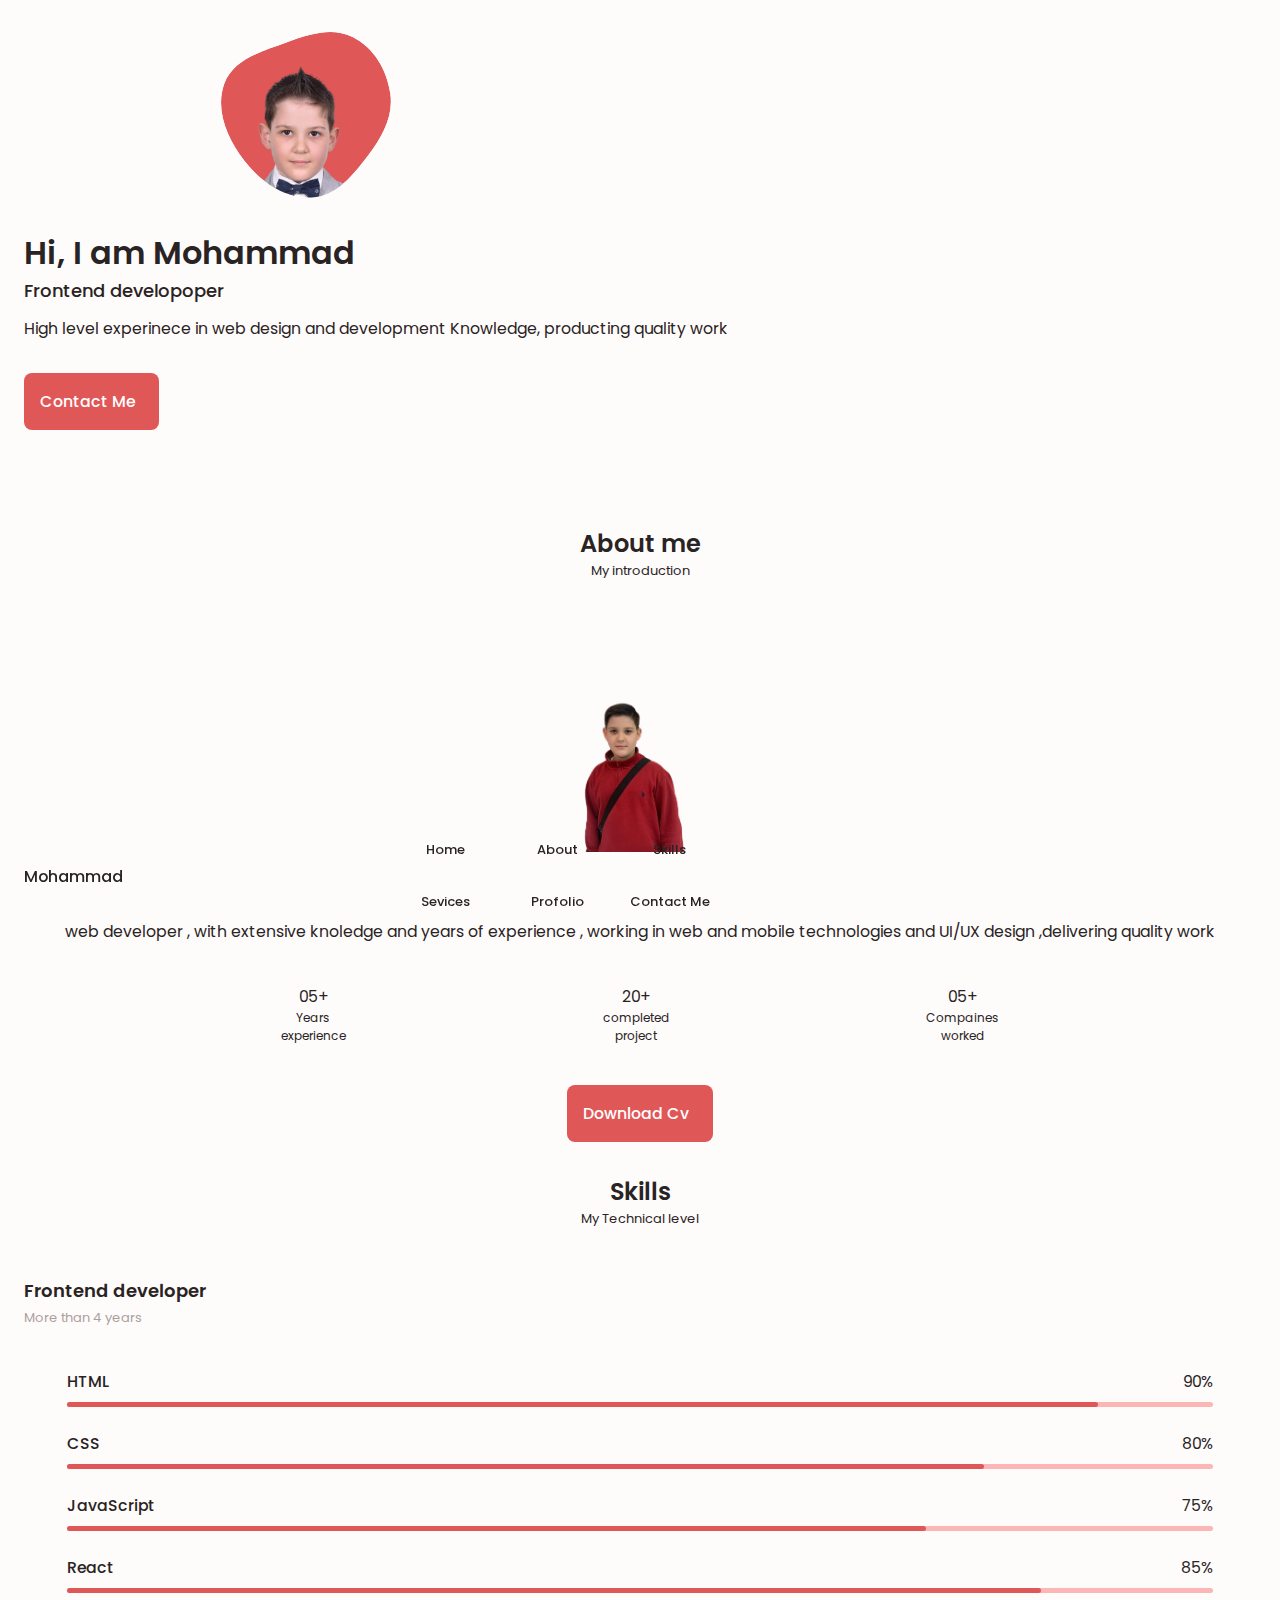
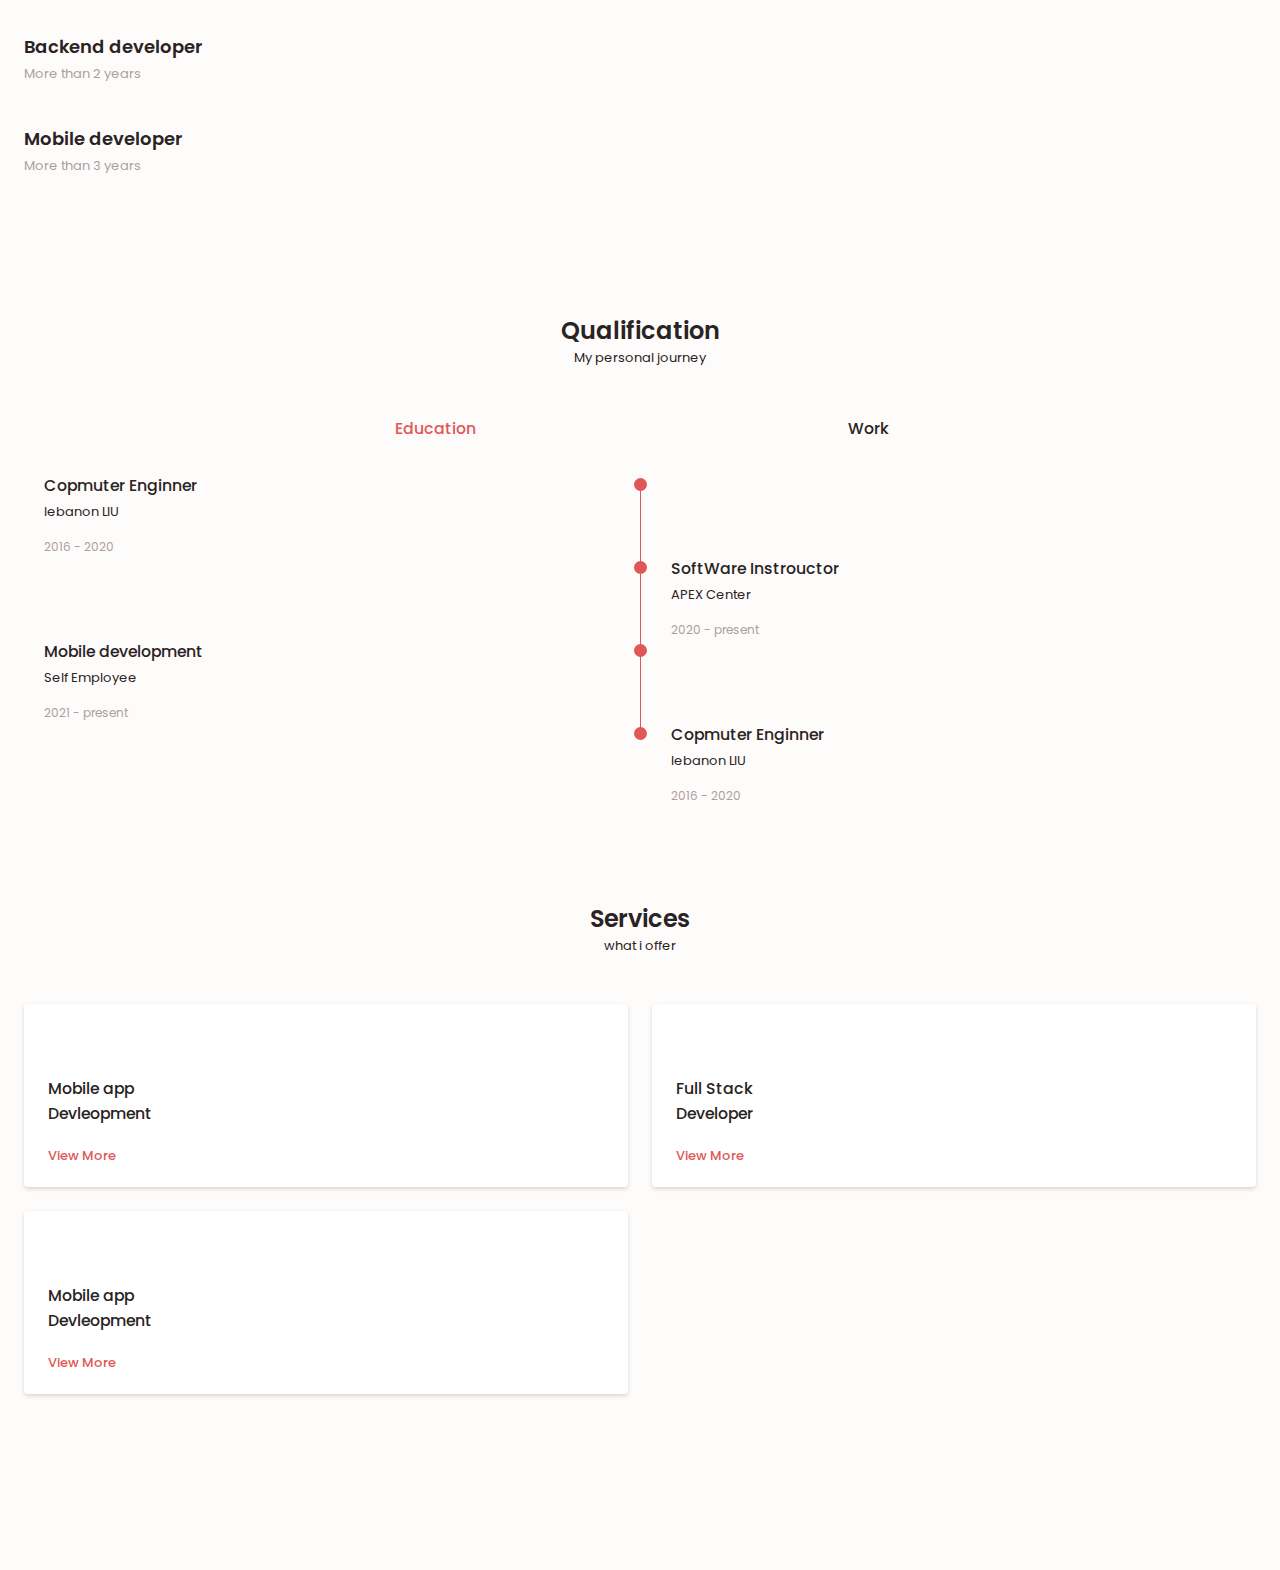
<file: index.html>
<!DOCTYPE html>
<html lang="en">
  <head>
    <meta charset="UTF-8" />
    <meta name="viewport" content="width=device-width, initial-scale=1.0" />
    <title>Mohammad akef</title>
    <link rel="stylesheet" href="./css/style.css" />
    <!-- unicons -->
    <link
      rel="stylesheet"
      href="https://unicons.iconscout.com/release/v4.0.8/css/line.css"
    />
  </head>
  <body>
    <!-- Header -->
    <header class="header" id="header">
      <nav class="nav container">
        <a href="#" class="nav__logo">Mohammad</a>

        <div class="nav__menu" id="nav-menu">
          <ul class="nav__list grid">
            <li class="nav__item">
              <a href="#home" class="nav__link "
                ><i class="uil uil-home nav__icon"></i>Home</a
              >
            </li>
            <li>
              <a href="#about" class="nav__link"
                ><i class="uil uil-user nav__icon"></i>About</a
              >
            </li>
            <li>
              <a href="#skills" class="nav__link"
                ><i class="uil uil-file-alt nav__icon"></i>Skills</a
              >
            </li>
            <li>
              <a href="#sevices" class="nav__link"
                ><i class="uil uil-briefcase-alt nav__icon"></i>Sevices</a
              >
            </li>
            <li>
              <a href="#profolio" class="nav__link"
                ><i class="uil uil-scenery nav__icon"></i>Profolio</a
              >
            </li>
            <li>
              <a href="#contact" class="nav__link"
                ><i class="uil uil-message nav__icon"></i>Contact Me</a
              >
            </li>
          </ul>
          <i class="uil uil-times nav__close" id="nav-close"></i>
        </div>
        <div class="nav__btns">
          <div class="nav__toggle" id="nav-toggle" onclick="">
            <i class="uil uil-apps"></i>
          </div>
        </div>
      </nav>
    </header>
    <!-- Main  -->
    <div class="main">
      <!-- Home -->
      <section class="home section" id="home">
        <div class="home__container container grid">
          <div class="home__content grid">
            <div class="home__social">
              <a
                href="https://www.linkedin.com"
                target="_blank"
                class="home__social-icon"
              >
                <i class="uil uil-linkedin-alt"></i>
              </a>
              <a
                href="https://www.facebook.com"
                target="_blank"
                class="home__social-icon"
              >
                <i class="uil uil-facebook-f"></i>
              </a>
              <a
                href="https://www.github.com"
                target="_blank"
                class="home__social-icon"
              >
                <i class="uil uil-github-alt"></i>
              </a>
            </div>
            <div class="home__img">
              <svg
                class="home__blob"
                viewBox="0 0 479 467"
                xmlns="http://www.w3.org/2000/svg"
                xmlns:xlink="http://www.w3.org/1999/xlink"
              >
                <mask id="mask0" mask-type="alpha">
                  <path
                    d="M9.19024 145.964C34.0253 76.5814 114.865 54.7299 184.111 29.4823C245.804 6.98884 311.86 -14.9503 370.735 14.143C431.207 44.026 467.948 107.508 477.191 174.311C485.897 237.229 454.931 294.377 416.506 344.954C373.74 401.245 326.068 462.801 255.442 466.189C179.416 469.835 111.552 422.137 65.1576 361.805C17.4835 299.81 -17.1617 219.583 9.19024 145.964Z"
                  />
                </mask>
                <g mask="url(#mask0)">
                  <path
                    d="M9.19024 145.964C34.0253 76.5814 114.865 54.7299 184.111 29.4823C245.804 6.98884 311.86 -14.9503 370.735 14.143C431.207 44.026 467.948 107.508 477.191 174.311C485.897 237.229 454.931 294.377 416.506 344.954C373.74 401.245 326.068 462.801 255.442 466.189C179.416 469.835 111.552 422.137 65.1576 361.805C17.4835 299.81 -17.1617 219.583 9.19024 145.964Z"
                  />
                  <image
                    class="home__blob-img"
                    x="12"
                    y="60"
                    href="./assets/img/moh_Ak.png"
                  />
                </g>
              </svg>
            </div>
            <div class="home__data">
              <h1 class="home__title">
                Hi, I am Mohammad
              </h1>
              <h3 class="home__subtitle">
                Frontend developoper
              </h3>
              <p class="home__description">
                High level experinece in web design and development 
                Knowledge, producting quality work
              </p>
              <a href="#contact" class="button button--flex">
                Contact Me <i class="uil uil-message button__icon"></i>
              </a>
            </div>
          </div>

          <div class="home__scroll">
            <a href="#about" class="home__scroll-button button--flex">
              <i class="uil uil-mouse-alt home__scroll-mouse"></i>
            <span class="home__scroll-name">Scroll dowm</span>
            <i class="uil uil-arrow-down home__scroll-arrow"></i>
          </a>

          </div>
        </div>
      </section>
    </div>
    <!-- -------------------ABOUT---------------- -->
    <section class="about section" id="about">
      <h2 class="section__title">About me</h2>
      <span class="section__subtitle"> My introduction</span>

      <div class="about__container container grid">
        <img src="./assets/img/about img.png" alt="" class="about__img" />

        <div class="about__data">
          <p class="about__description">
            web developer , with extensive knoledge and years of experience ,
            working in web and mobile technologies and UI/UX design ,delivering
            quality work
          </p>

          <div class="about__info">
            <div>
              <span class="about__ing-title">05+</span>
              <span class="about__info-name">Years <br> experience</span>
            </div>

            <div>
              <span class="about__ing-title">20+</span>
              <span class="about__info-name">completed <br> project</span>
            </div>
            <div>

              <span class="about__ing-title">05+</span>
              <span class="about__info-name">Compaines  <br> worked</span>
            </div>
          </div>

          <div class="about__buttons">
            <a download="" href="./cv/moh cv.pdf" class="button button--flex">
              Download Cv <i class="uil uil-download-alt button__icon"></i>
            </a>
          </div>
        </div>
      </div>
      <!-------------------------- Skills-----------------  -->
        <!-------------------------- Skills-----------------  -->
    <section class="skills section" id="skills">
      <h2 class="section__title">Skills</h2>
      <span class="section__subtitle">My Technical level</span>
      <div class="skills__container container grid">
        <div>
          <!-------------------------- Skills 1-----------------  -->
          <div class="skills__content skills__open">
            <div class="skills__header">
              <i class="uil uil-brackets-curly skills__icon"> </i>
              <div>
                <h1 class="skills__title">Frontend developer</h1>
                <span class="skills__subtitle">More than 4 years</span>
              </div>

              <i class="uil uil-angle-down skills__arrow"></i>
            </div>

            <di  v class="skills__list grid"> 
              <div class="skills__data">
                <div class="skills__titles">
                  <h3 class="skills__name">HTML</h3>
                  <span class="skills__number">90%</span>
                </div>
               <div class="skills__bar">
                <span class="skills__percentage skills__html"></span>
               </div>
              </div>
              <div class="skills__data">
                <div class="skills__titles">
                  <h3 class="skills__name">CSS</h3>
                  <span class="skills__number">80%</span>
                </div>
               <div class="skills__bar">
                <span class="skills__percentage skills__css"></span>
               </div>
              </div>
              <div class="skills__data">
                <div class="skills__titles">
                  <h3 class="skills__name">JavaScript</h3>
                  <span class="skills__number">75%</span>
                </div>
               <div class="skills__bar">
                <span class="skills__percentage skills__js"></span>
               </div>
              </div>
              <div class="skills__data">
                <div class="skills__titles">
                  <h3 class="skills__name">React</h3>
                  <span class="skills__number">85%</span>
                </div>
               <div class="skills__bar">
                <span class="skills__percentage skills__react"></span>
               </div>
              </div>
            </div>
          </div>
          <!------------------- Skills 2 -->
          <div class="skills__content skills__close">
            <div class="skills__header">
              <i class="uil uil-server-network skills__icon"></i>
              <div>
                <h1 class="skills__title">Backend developer</h1>
                <span class="skills__subtitle">More than 2 years</span>
              </div>
              <i class="uil uil-angle-down skills__arrow"></i>
            </div>

            <div class="skills__list grid"> 
              <div class="skills__data">
                <div class="skills__titles">
                  <h3 class="skills__name">Node Js</h3>
                  <span class="skills__number">70%</span>
                </div>
               <div class="skills__bar">
                <span class="skills__percentage skills__node"></span>
               </div>
              </div>
              <div class="skills__data">
                <div class="skills__titles">
                  <h3 class="skills__name">Express js</h3>
                  <span class="skills__number">90%</span>
                </div>
               <div class="skills__bar">
                <span class="skills__percentage skills__express"></span>
               </div>
              </div>
              <div class="skills__data">
                <div class="skills__titles">
                  <h3 class="skills__name">php</h3>
                  <span class="skills__number">40%</span>
                </div>
               <div class="skills__bar">
                <span class="skills__percentage skills__php"></span>
               </div>
              </div>
              <div class="skills__data">
                <div class="skills__titles">
                  <h3 class="skills__name">Firebase</h3>
                  <span class="skills__number">90%</span>
                </div>
               <div class="skills__bar">
                <span class="skills__percentage skills__Firebase"></span>
               </div>
              </div>
            </div>
          </div>
           <!-- ---------------------Skills 3 -->
           <div class="skills__content skills__close">
            <div class="skills__header">
              <i class="uil uil-mobile-android skills__icon"></i>
              <div>
                <h1 class="skills__title">Mobile developer</h1>
                <span class="skills__subtitle">More than 3 years</span>
              </div>
              <i class="uil uil-angle-down skills__arrow"></i>
            </div>
  
            <div class="skills__list grid"> 
              <div class="skills__data">
                <div class="skills__titles">
                  <h3 class="skills__name">Flutter</h3>
                  <span class="skills__number">95%</span>
                </div>
               <div class="skills__bar">
                <span class="skills__percentage skills__flutter"></span>
               </div>
              </div>
              <div class="skills__data">
                <div class="skills__titles">
                  <h3 class="skills__name">Swift</h3>
                  <span class="skills__number">50%</span>
                </div>
               <div class="skills__bar">
                <span class="skills__percentage skills__swift"></span>
               </div>
              </div>
              <div class="skills__data">
                <div class="skills__titles">
                  <h3 class="skills__name">java Native</h3>
                  <span class="skills__number">50%</span>
                </div>
               <div class="skills__bar">
                <span class="skills__percentage skills__java"></span>
               </div>
              </div>
            </div>
          </div>
        </div>
        

        <div>

        </div>
      </div>
    </section>
    <!-------------------QUALIFICATION--------------->
    <section class="qualification section">
      <h2 class="section__title">Qualification</h2>
      <span class="section__subtitle">My personal journey</span>

      <div class="qualification__container container">
        <div class="qualification__tabs">
          <!-- Edu -->
          <div class="qualification__button button--flex qualification__active" data-target="#education">
            <i class="uil uil-graduation-cap qualification__icon"></i>
            Education
          </div>
          <!-- Work -->
          <div class="qualification__button button--flex" data-target="#work">
            <i class="uil uil-briefcase-alt qualification__icon"></i>
            Work
          </div>
        </div>

        <div class="qualification__sections">
          <!-------------------QUALIFICATION CONTENT 1--------------->
          <div class="qualification__content qualification__active" data-content id="education">
            <!-------------------QUALIFICATION 1--------------->
            <div class="qualification__data">
              <div>
                <h3 class="qualification__title">Copmuter Enginner</h3>
                <span class="qualification__subtitle">lebanon LIU</span>
                <div class="qualification__calendar">
                  <i class="uil uil-calendar-alt "></i>
                  2016 - 2020
                </div>
              </div>

              <div>
                <span class="qualification__rounder"></span>
                <span class="qualification__line"></span>
              </div>
            </div>
            <!-------------------QUALIFICATION 2--------------->
            <div class="qualification__data">
              <div></div>

              <div>
                <span class="qualification__rounder"></span>
                <span class="qualification__line"></span>
              </div>

              <div>
                <h3 class="qualification__title">SoftWare Instrouctor</h3>
                <span class="qualification__subtitle">APEX Center</span>
                <div class="qualification__calendar">
                  <i class="uil uil-calendar-alt "></i>
                  2020 - present
                </div>
              </div>
            </div>
            <!-------------------QUALIFICATION 3--------------->
            <div class="qualification__data">
              <div>
                <h3 class="qualification__title">Mobile development</h3>
                <span class="qualification__subtitle">Self Employee</span>
                <div class="qualification__calendar">
                  <i class="uil uil-calendar-alt "></i>
                  2021 - present
                </div>
              </div>

              <div>
                <span class="qualification__rounder"></span>
                <span class="qualification__line"></span>
              </div>
            </div>
            <!-------------------QUALIFICATION 4--------------->
            <div class="qualification__data">
              <div></div>
              
              <div>
                <span class="qualification__rounder"></span>
                <!-- <span class="qualification__line"></span> -->
              </div>

              <div>
                <h3 class="qualification__title">Copmuter Enginner</h3>
                <span class="qualification__subtitle">lebanon LIU</span>
                <div class="qualification__calendar">
                  <i class="uil uil-calendar-alt "></i>
                  2016 - 2020
                </div>
              </div>

             
            </div>

          </div>
          <!-------------------QUALIFICATION CONTENT 2--------------->
          <div class="qualification__content" data-content id="work">
            <!-------------------QUALIFICATION 1--------------->
            <div class="qualification__data">
              <div>
                <h3 class="qualification__title">Copmuter Enginner</h3>
                <span class="qualification__subtitle">lebanon LIU</span>
                <div class="qualification__calendar">
                  <i class="uil uil-calendar-alt "></i>
                  2016 - 2020
                </div>
              </div>

              <div>
                <span class="qualification__rounder"></span>
                <span class="qualification__line"></span>
              </div>
            </div>
            <!-------------------QUALIFICATION 2--------------->
            <div class="qualification__data">
              <div></div>

              <div>
                <span class="qualification__rounder"></span>
                <span class="qualification__line"></span>
              </div>

              <div>
                <h3 class="qualification__title">SoftWare Instrouctor</h3>
                <span class="qualification__subtitle">APEX Center</span>
                <div class="qualification__calendar">
                  <i class="uil uil-calendar-alt "></i>
                  2020 - present
                </div>
              </div>
            </div>
            <!-------------------QUALIFICATION 3--------------->
            <div class="qualification__data">
              <div>
                <h3 class="qualification__title">Mobile development</h3>
                <span class="qualification__subtitle">Self Employee</span>
                <div class="qualification__calendar">
                  <i class="uil uil-calendar-alt "></i>
                  2021 - present
                </div>
              </div>

              <div>
                <span class="qualification__rounder"></span>
                <!-- <span class="qualification__line"></span> -->
              </div>
            </div>
          </div>
        </div>
      </div>
     </section>
     <section class="services section " id="sevices">

      <h2 class="section__title">Services</h2>
      <span class="section__subtitle"> what i offer </span>

      <div class=" services__container container grid ">
            <!-------------------SERVICES 1 --------------->
          <div class="services__content">
            <div>
            <i class="uil uil-mobile-android services__icon "></i> 
            <h3 class="services__title"> Mobile app <br> Devleopment</h3>
            </div>

            <span class="button button--flex button--small button__link services__button">
              View More
              <i class="uil uil-arrow-right button__icon"></i>
            </span>

            <div class="services__model">
              <div class="services__model-content">
                <h4 class="services__model-title"> Mobile app <br> Devleopment </h4>
                <i class="uil uil-times services__model-close"></i>

                <ul class="services__model-service grid">
                  <li class="services__model-services">
                    <i class="uil uil-check-circle services__model-icon"></i>
                    <p>Lorem ipsum dolor sit.</p>
                  </li>
                  <li class="services__model-services">
                    <i class="uil uil-check-circle services__model-icon"></i>
                    <p>Lorem ipsum dolor sit.</p>
                  </li>
                  <li class="services__model-services">
                    <i class="uil uil-check-circle services__model-icon"></i>
                    <p>Lorem ipsum dolor sit.</p>
                  </li>
                  <li class="services__model-services">
                    <i class="uil uil-check-circle services__model-icon"></i>
                    <p>Lorem ipsum dolor sit.</p>
                  </li>
                </ul>
              </div>
            </div>
          </div>

            <!-------------------SERVICES 2 --------------->
          <div class="services__content">
            <div>
              <i class="uil uil-arrow services__icon "></i>
              <h3 class="services__title"> Full Stack<br> Developer</h3>
            </div>

            <span class="button button--flex button--small button__link services__button">
              View More
              <i class="uil uil-arrow-right button__icon"></i>
            </span>

            <div class="services__model">
              <div class="services__model-content">
                <h4 class="services__model-title">  Full Stack<br> Developer</h4>
                <i class="uil uil-times services__model-close"></i>

                <ul class="services__model-service grid">
                  <li class="services__model-services">
                    <i class="uil uil-check-circle services__model-icon"></i>
                    <p>Lorem ipsum dolor sit.</p>
                  </li>
                  <li class="services__model-services">
                    <i class="uil uil-check-circle services__model-icon"></i>
                    <p>Lorem ipsum dolor sit.</p>
                  </li>
                  <li class="services__model-services">
                    <i class="uil uil-check-circle services__model-icon"></i>
                    <p>Lorem ipsum dolor sit.</p>
                  </li>
                  <li class="services__model-services">
                    <i class="uil uil-check-circle services__model-icon"></i>
                    <p>Lorem ipsum dolor sit.</p>
                  </li>
                </ul>
              </div>
            </div>
          </div>

            <!-------------------SERVICES 3 --------------->
          <div class="services__content">
            <div>
            <i class="uil uil-mobile-android services__icon "></i> 
            <h3 class="services__title"> Mobile app <br> Devleopment</h3>
            </div>

            <span class="button button--flex button--small button__link services__button">
              View More
              <i class="uil uil-arrow-right button__icon"></i>
            </span>

            <div class="services__model">
              <div class="services__model-content">
                <h4 class="services__model-title"> Mobile app <br> Devleopment </h4>
                <i class="uil uil-times services__model-close"></i>

                <ul class="services__model-service grid">
                  <li class="services__model-services">
                    <i class="uil uil-check-circle services__model-icon"></i>
                    <p>Lorem ipsum dolor sit.</p>
                  </li>
                  <li class="services__model-services">
                    <i class="uil uil-check-circle services__model-icon"></i>
                    <p>Lorem ipsum dolor sit.aaaaa</p>
                  </li>
                  <li class="services__model-services">
                    <i class="uil uil-check-circle services__model-icon"></i>
                    <p>Lorem ipsum dolor sit.</p>
                  </li>
                  <li class="services__model-services">
                    <i class="uil uil-check-circle services__model-icon"></i>
                    <p>Lorem ipsum dolor sit.</p>
                  </li>
                </ul>
              </div>
            </div>
          </div>

      </div>
    </section>
    <script src="./js/main.js"></script>
  </body>
</html>
</file>
<file: css/style.css>
/* Google Fonts */

@import url("https://fonts.googleapis.com/css2?family=Poppins:wght@400;500;600&display=swap");

:root {
  --header-height: 3rem;

  --hue-color:360;

  /* Colors */
  --fisrt-color:hsl(var(--hue-color),69%, 61%);
  --fisrt-color-second:hsl(var(--hue-color),69%, 61%);
  --fisrt-color-alt:hsl(var(--hue-color),57%, 53%);
  --fisrt-color-ligter:hsl(var(--hue-color),92%, 85%);
  --tittle-color: hsl(var(--hue-color),8%, 15%);
  --text-color: hsl(var(--hue-color),8%, 15%);
  --text-color-light:hsl(var(--hue-color),8%, 65%) ;
  --input-color:hsl(var(--hue-color),70%, 96%) ;
  --body-color:hsl(var(--hue-color),60%, 99%) ;
  --container-color:#fff;

  /* body fonts */
  --body-fonts: "Poppins", sans-serif;
  --big-font-size: 2rem;
  --h1-font-size: 1.5rem;
  --h2-font-size: 1.25rem;
  --normal-font-size: 0.983rem;
  --small-font-size: 0.813rem;
  --smaller-font-size: 0.75rem;

  /* Font weight */

  --font-medium: 500;
  --font-semi-bold: 600;

  /* Margens bottom */

  --mb-0-25: 0.25rem;
  --mb-0-5: 0.5rem;
  --mb-0-75: 0.75rem;
  --mb-1: 1rem;
  --mb-1-5: 1.5rem;
  --mb-2: 2rem;
  --mb-2-5: 2.5rem;
  --mb-3: 3rem;

  /* z index */
  --z-tooltip: 10;
  --z-fixed: 100;
  --z-model: 1000;
  /* Font size for large devices */

  @media screen and(min-width:968px ) {
    --big-font-size: 3rem;
    --h1-font-size: 2.25rem;
    --h2-font-size: 1.5rem;
    --normal-font-size: 1rem;
    --small-font-size: 0.875rem;
    --smaller-font-size: 0.813rem;
  }
}
/* Base Style */
* {
  box-sizing: border-box;
  padding: 0;
  margin: 0;
}
html {
  scroll-behavior: smooth;
}
body {
  margin: 0 0 var(--header-height) 0;
  font-family: var(--body-fonts);
  font-size: var(--normal-font-size);
  background-color: var(--body-color);
  color: var(--text-color);
}
h1,
h2,
h3,
h4 {
  color: var(--tittle-color);
  font-weight: var(--font-semi-bold);
}

ul {
  list-style: none;
}
a {
  text-decoration: none;
}
img {
  max-width: 100%;
  height: auto;
}

/* resuable css class */

.section {
  padding: 2rem 0 4rem;
}
.section__title {
  font-size: var(--h1-font-size);
}

.section__subtitle {
  display: block;
  font-size: var(--small-font-size);
  margin-bottom: var(--mb-3);
}
.section__subtitle,
.section__title {
  text-align: center;
}
/* layout */
.container{
  max-height: 768px;
  margin-left: var(--mb-1-5);
  margin-right: var(--mb-1-5);
}
.grid{
  display: grid;
  gap: 1.5rem;
}

.header{
  position: fixed;
  width: 100%;
  bottom: 0;
  left: 0;
  z-index: var(--z-fixed);
  background-color: var(--body-color);

}

/* nav */

.nav{
  max-width: 968px;
  height: var(--header-height);
  display: flex;
  justify-content: space-between;
  align-items: center;
}
.nav__logo, 
.nav__toggle{
color: var(--tittle-color);
font-weight: var(--font-medium);
}
.nav__logo:hover{
  color: var(--fisrt-color);
}
.nav__toggle{
  font-size: 1.1rem;
  cursor: pointer;

}
.nav__toggle:hover{
  color: var(--fisrt-color);
}

@media screen and (max-width: 767px) {
  .nav__menu{
    position:fixed;
    bottom:-100%;
    left: 0;
    width: 100%;
    background-color: var(--body-color);
    padding: 2rem 1.5rem 4rem;
    box-shadow: 0 -1px 4px rgba(0,0,0, 0.15);
    border-radius: 1.5rem 1.5rem 0 0 ; 
    transition:.3s;    
  }
}
.nav__list{
  grid-template-columns: repeat(3,1fr);
  gap: 2rem;
}
.nav__link{
  display: flex;
  flex-direction: column;
  align-items: center;
  font-size: var(--small-font-size);
  color: var(--tittle-color);
  font-weight: var(--font-medium);
}
.nav__link:hover{
  color: var(--fisrt-color);
}
.nav__icon{
  font-size: 1.2rem;
}

.nav__close{
  position: absolute;
  right: 1.3rem;
  bottom: .5rem;
  font-size: 1.5rem;
  cursor: pointer;
  color: var(--fisrt-color);
}
.nav__close:hover{
  color: var(--fisrt-color-alt);
}
.show-menu{
  bottom: 0;
}

/* Home */
.home__container{
  gap: 1rem;
}
.home__content{
  grid-template-columns: .5fr 3fr;
  align-items: center;
}
.home__social{
  display: grid;
  grid-template-columns: max-content;
  row-gap: 1rem;
}
.home__social-icon{
  font-size: 1.25rem;
  color: var(--fisrt-color);

}
.home__social-icon:hover{
  color: var(--fisrt-color-alt);
}
.home__blob
{
  width: 200px;
  fill: var(--fisrt-color);
}
.home__blob{
  width: 170px;
}
.home__data{
  grid-column: 1/3;
}
.home__title{
  font-size: var(--big-font-size);
}
.home__subtitle{
  font-size: 18px;
  color: var(--text-color);
  font-weight: var(--font-medium);
  margin-bottom: var(--mb-0-75);
}
.home__description{
  margin-bottom: var(--mb-2);
}
.home__scroll{
  display: none;
}
.home__scroll-button{
  color: var(--fisrt-color);
  transition: .3s;
}
.home__scroll-button:hover{
  transform: translateY(.25rem);
}
.about__img{
  width: 200px;
  border-radius: 0.5rem;
  justify-self: center;
  align-self: center;
}
.about__description{
  text-align: center;
  margin-bottom: var(--mb-2-5);
}
.about__info{
  display: flex;
  justify-content: space-evenly;
  margin-bottom: var(--mb-2-5);
}
.about__info-name{
  font-size: var(--smaller-font-size);
}
.about__info-name,
.about__ing-title{
  display: block;
  text-align: center;
}

.home__scroll-mouse{
  font-size: 2rem;
}
.home__scroll-name{
  font-size: var(--small-font-size);
  color: var(--tittle-color);
  font-weight: var(--font-semi-bold);
  margin-right: var(--mb-0-25);
}
.home__scroll-arrow{
  font-size: 1.25rem;
}

.button{
  display: inline-block;
  background-color: var(--fisrt-color);
  color: #fff;
  padding: 1rem;
  border-radius: 0.5rem;
  font-weight: var(--font-medium);
}
.button:hover{
  background-color: var(--fisrt-color-alt);

}
.button__icon{
  font-size: 1.25rem;
  margin-left: var(--mb-0-5);
  transition: 0.3s;
}
.button--flex{
  display: inline-flex;
  align-items: center;

}
.button--small {
  padding: 0.75rem 1rem;
}
.button__link {
  padding: 0;
  background-color: transparent;
  color: var(--fisrt-color);
}
.button__link:hover {
  background-color: transparent;
  color: var(--fisrt-color-alt);
}
.about__buttons {
  display: flex;
  justify-content: center;
}
/* ---------SKILLS ---------- */
/* ---------SKILLS ---------- */
.skills__container {
  row-gap: 0;
}
.skills__header {
  display: flex;
  align-items: center;
  margin-bottom: var(--mb-2-5);
  cursor: pointer;
}
.skills__icon,
.skills__arrow {
  font-size: 2rem;
  color: var(--fisrt-color);
}
.skills__icon {
  margin-bottom: var(--mb-0-75);
}
.skills__title {
  font-size: 18px;
}
.skills__subtitle {
  font-size: var(--small-font-size);
  color: var(--text-color-light);
}
.skills__arrow {
  margin-left: auto;
  transition: 0.4s;
}
.skills__titles {
  display: flex;
  justify-content: space-between;
  margin-bottom: var(--mb-0-5);
}
.skills__name {
  font-size: var(--normal-font-size);
  font-weight: var(--font-medium);
}
.skills__bar,
.skills__percentage {
  height: 5px;
  border-radius: 0.25rem;
}
.skills__bar {
  background-color: var(--fisrt-color-ligter);
}
.skills__percentage {
  display: block;
  background-color: var(--fisrt-color);
}
.skills__html {
  width: 90%;
}
.skills__css {
  width: 80%;
}
.skills__js {
  width: 75%;
}
.skills__react {
  width: 85%;
}

.skills__node{
  width: 70%;
}
.skills__express{
  width: 90%;
}
.skills__php{
  width: 40%;
}
.skills__Firebase{
  width: 90%;
}
.skills__flutter{
  width: 95%;
}
.skills__java{
  width: 50%;
}
.skills__swift{
  width: 50%;
}
.skills__list{
  row-gap: 1.5rem;
  padding:0 2.7rem;
}
.skills__close .skills__list{
  height: 0;
  overflow: hidden;
}
 .skills__open  .skills__list{
  height: max-content;
  margin-bottom: var(--mb-2-5);
}
.skills__open .skills__arrow{
  transform: rotate(-180deg);
} 

/* Qualification ---------------  */

.qualification__content{
  padding: 0 20px;
}

.qualification__tabs {
  display: flex;
  justify-content: space-evenly;
  margin-bottom: var(--mb-2);
}
.qualification__button {
  font-size: var(--h3-font-size);
  font-weight: var(--font-medium);
  cursor: pointer;
}
.qualification__button:hover {
  color: var(--fisrt-color);
}
.qualification__icon {
  font-size: 1.8rem;
  margin-right: var(--mb-0-25);
}
.qualification__data{
  display: grid;
  grid-template-columns: 1fr max-content 1fr;
  column-gap: 1.5rem;
}
.qualification__title{
  font-size: var(--normal-font-size);
  font-weight: var(--font-medium);
}
.qualification__subtitle{
  display: inline-block;
  font-size: var(--small-font-size);
  margin-bottom: var(--mb-1);
}
.qualification__calendar{
  font-size: var(--smaller-font-size);
  color: var(--text-color-light);
}
.qualification__rounder{
  display: inline-block;
  width: 13px;
  height: 13px;
  background-color: var(--fisrt-color);
  border-radius: 50%;
}

.qualification__line{
  display: block;
  width: 1px;
  height: 100%;
  background-color: var(--fisrt-color);
  transform: translate(6px,-7px);
}
.qualification [data-content]{
  display: none;
}

.qualification__active[data-content]{
  display: block;
}

.qualification__button.qualification__active{
  color: var(--fisrt-color);
}

/*------------- Services==------- */

.services__container {
  gap: 1.5rem;
  grid-template-columns: repeat(2, 1fr);
}

.services__content {
  position: relative;
  background-color: var(--container-color);
  padding: 3.5rem 0.5rem 1.25rem 1.5rem;
  border-radius: 0.25rem;
  box-shadow: 0 2px 4px rgba(0, 0, 0, 0.15);
  transition: 0.3s;
}

.services__content:hover {
  box-shadow: 0 4px 8px var(--fisrt-color);
}

.services__icon {
  display: block;
  font-size: 1.5rem;
  color: var(--fisrt-color);
  margin-bottom: var(--mb-1);
}

.services__title {
  font-size: var(--h3-font-size);
  margin-bottom: var(--mb-1);
  font-weight: var(--font-medium);
}

.services__button {
  cursor: pointer;
  font-size: var(--small-font-size);
}

.services__button:hover .button__icon {
  transform: translateX(0.25rem);
}

.services__model {
  position: fixed;
  top: 0;
  left: 0;
  bottom: 0;
  right: 0;
  background-color: rgba(0, 0, 0, 0.5);
  display:flex ;
  align-items: center;
  justify-content: center;
  padding: 0 1rem ;
  z-index: var(--z-model);
   opacity: 0;  
   visibility: hidden ;  
  transition: 0.3s;
}

.services__model-content{
  position: relative;
  background-color: var(--container-color);
  padding: 1.5rem;
  border-radius: 0.5rem;
}

.services__model-service{
  row-gap: 1rem;
}

 .services__model-services{
  display: flex;
} 

.services__model-title{
  font-style:var(--h3-font-size) ;
  font-weight: var(--font-medium);
  margin-bottom: var(--mb-1-5);
}

.services__model-close{
  position: absolute;
  top: 1rem;
  right: 1rem;
  font-size: 1.5rem;
  color:var(--fisrt-color) ;
  cursor: pointer;
}
.services__model-icon{
  color: var(--fisrt-color);
  margin-right: var(--mb-0-25);
} 

/* Active Model */
.active-model{
  opacity: 1;
  visibility: visible;
}
</file>
